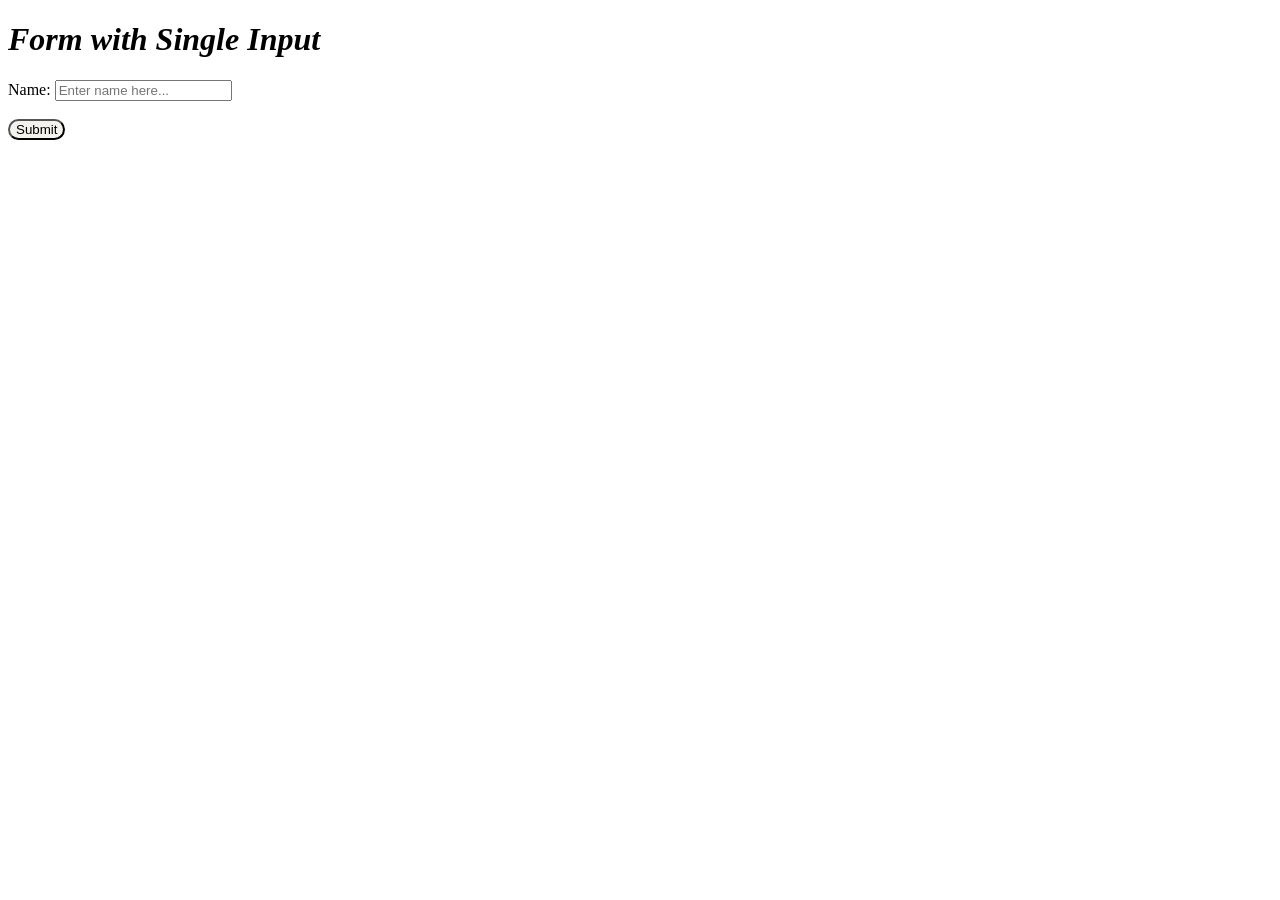
<file: Level1/Task1/project2/index.html>
<!DOCTYPE html>
<html lang="en">
<head>
    <meta charset="UTF-8">
    <meta name="viewport" content="width=device-width, initial-scale=1.0">
    <link rel="stylesheet" href="style.css">
    <title>Basic Form</title>
</head>
<body>
    <h1>Form with Single Input</h1>
    <form>
        <label for="username">Name:</label>
        <input type="text" placeholder="Enter name here..."> <br><br>
        <button>Submit</button>
    </form>
</body>
</html>
</file>
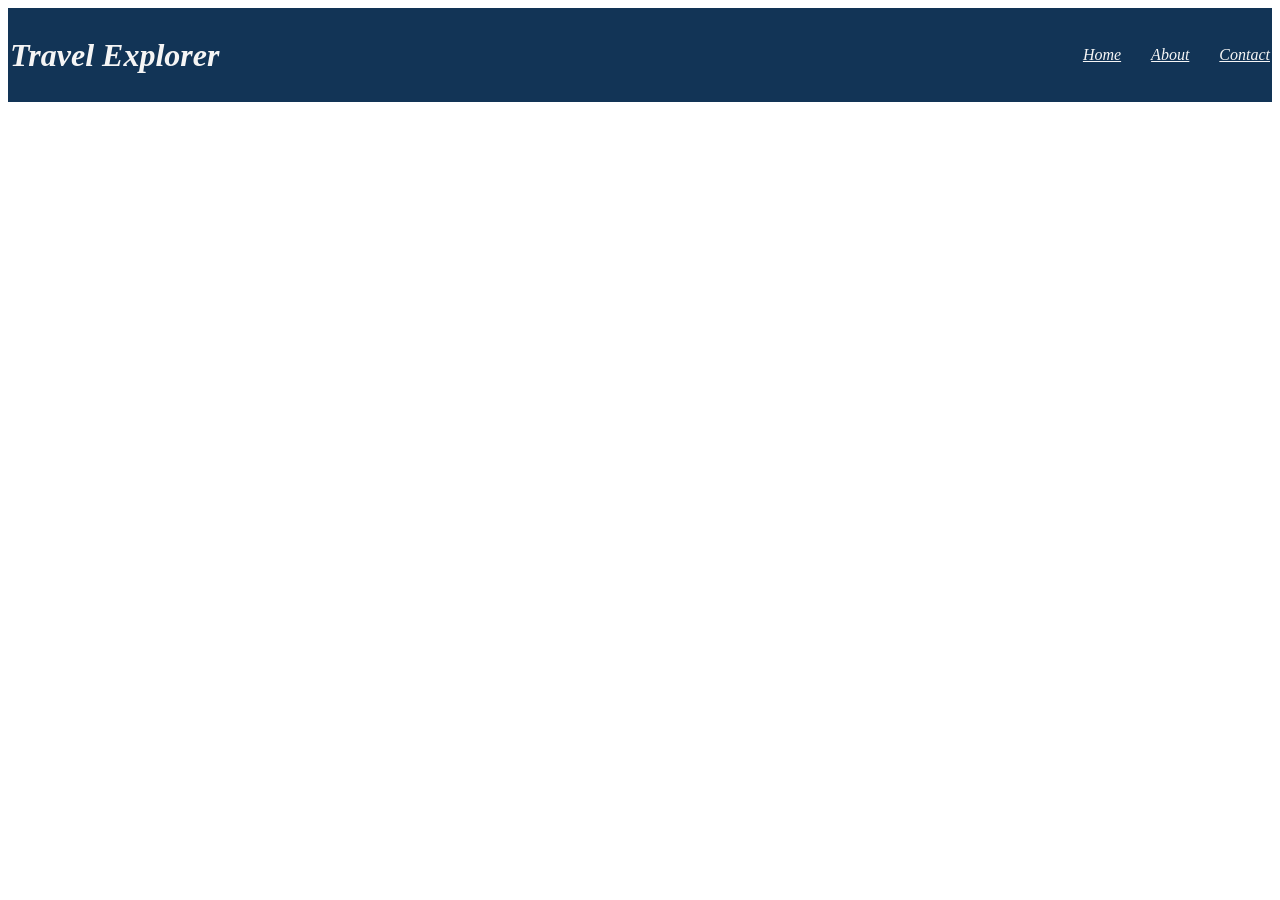
<file: Level1/Task1/project3/index.html>
<!DOCTYPE html>
<html lang="en">
<head>
    <meta charset="UTF-8">
    <meta name="viewport" content="width=device-width, initial-scale=1.0">
    <link rel="stylesheet" href="style.css">
    <title>Nav Bar Page</title>
</head>
<body>
    <nav>
        <h1>Travel Explorer</h1>
        <div>
            <a href="#home">Home</a>
            <a href="#about">About</a>
            <a href="#contact">Contact</a>
        </div>
    </nav>
</body>
</html>
</file>
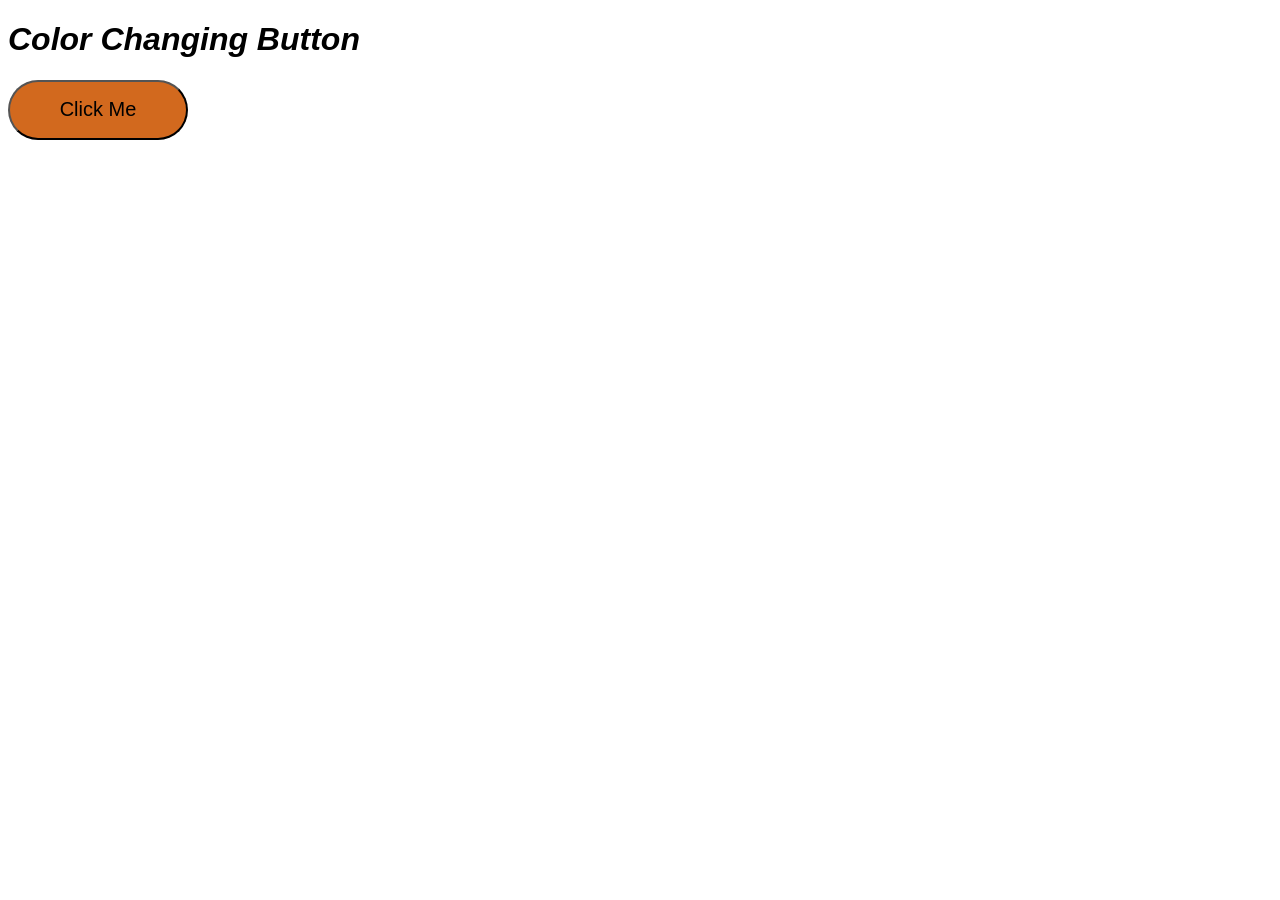
<file: Level1/Task2/Project1/index.html>
<!DOCTYPE html>
<html lang="en">
<head>
    <meta charset="UTF-8">
    <meta name="viewport" content="width=device-width, initial-scale=1.0">
    <link rel="stylesheet" href="style.css">
    <title>Button Page</title>
</head>
<body>
    <h1>Color Changing Button</h1>
    <button id="btn">Click Me</button>
    <script src="script.js"></script>
</body>
</html>
</file>
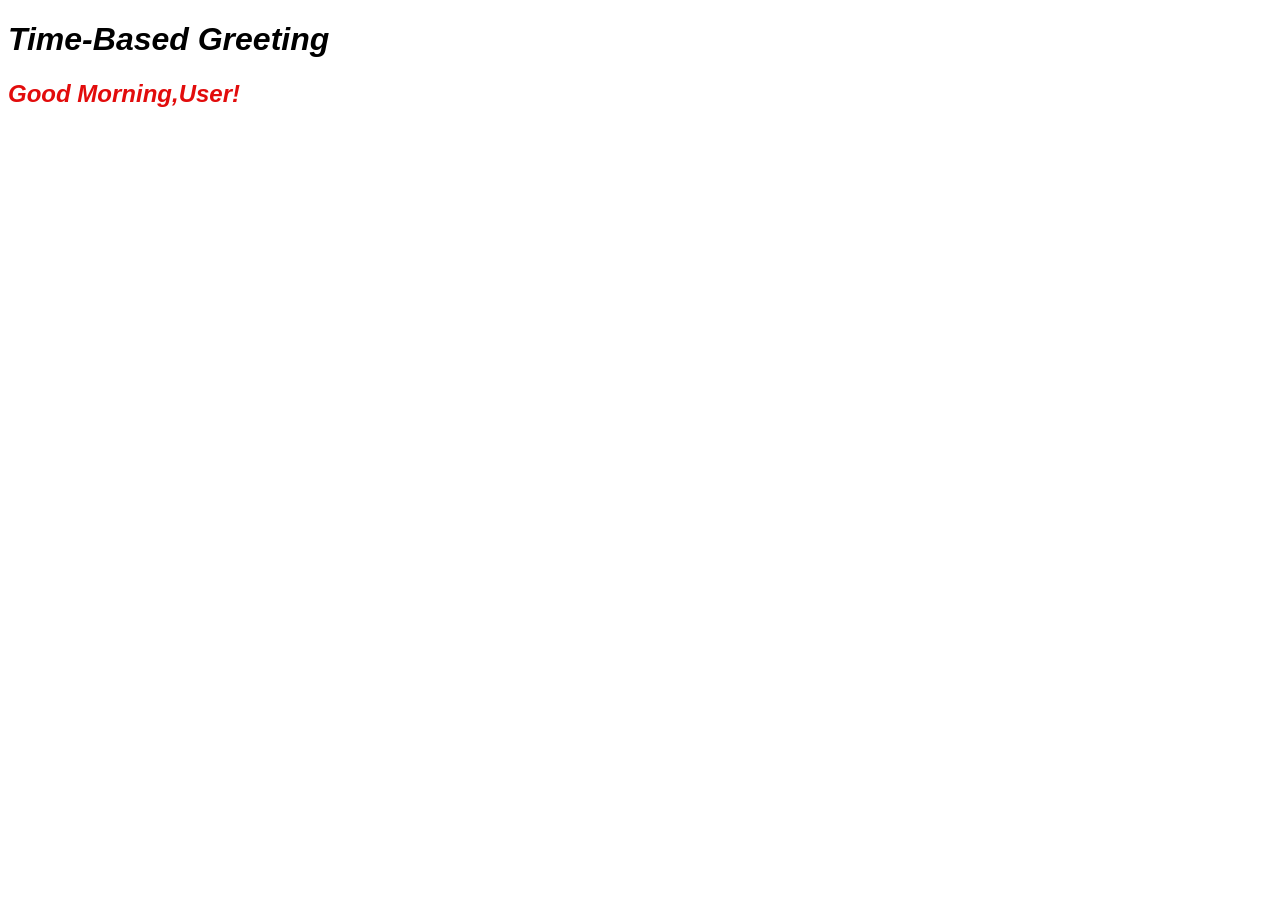
<file: Level1/Task2/Project2/index.html>
<!DOCTYPE html>
<html lang="en">
<head>
    <meta charset="UTF-8">
    <meta name="viewport" content="width=device-width, initial-scale=1.0">
    <link rel="stylesheet" href="style.css">
    <title>Greeting Page</title>
</head>
<body>
    <h1>Time-Based Greeting </h1>
    <h2 id="greet"></h2>
    <script src="script.js"></script>
</body>
</html>
</file>
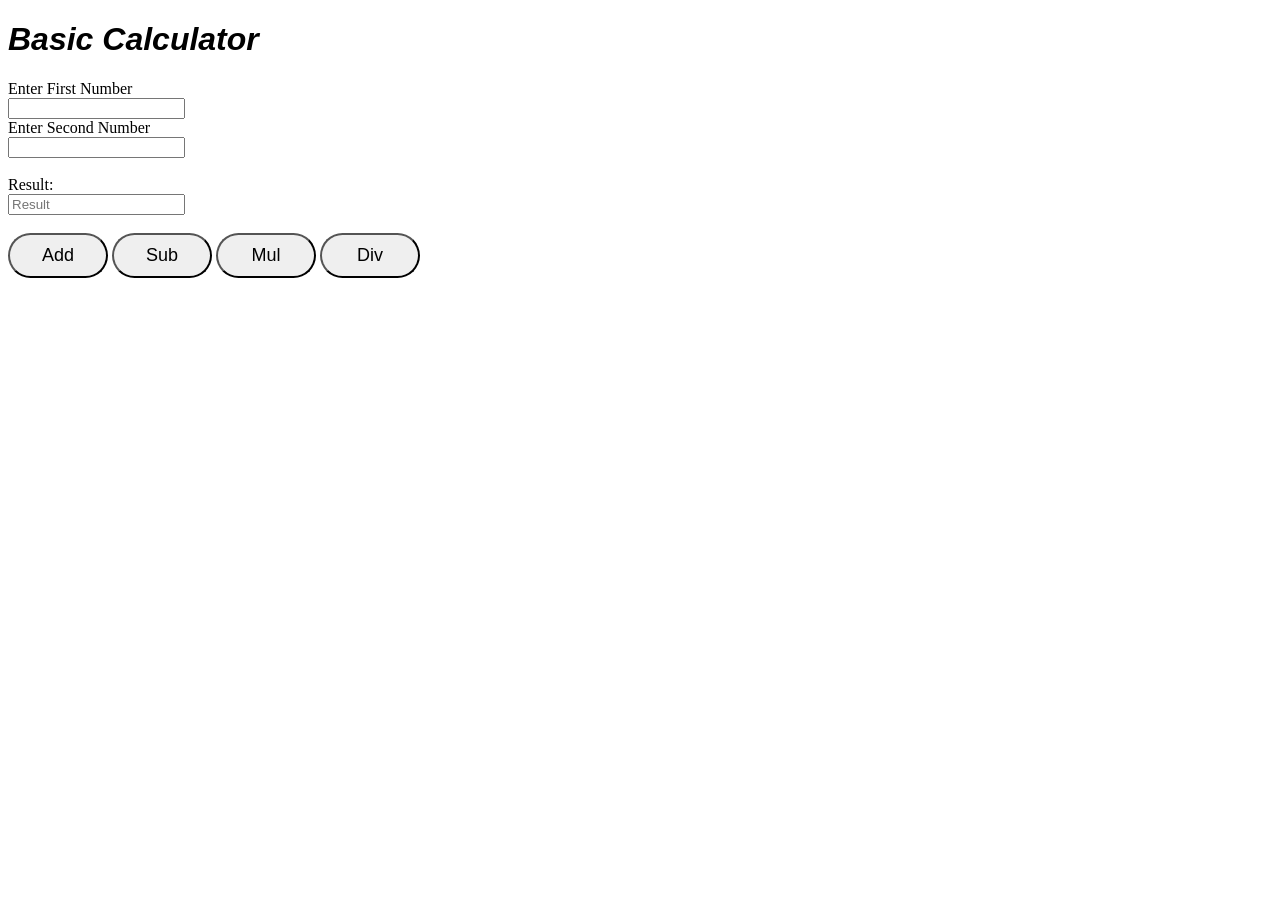
<file: Level1/Task2/Project3/index.html>
<!DOCTYPE html>
<html lang="en">
<head>
    <meta charset="UTF-8">
    <meta name="viewport" content="width=device-width, initial-scale=1.0">
    <link rel="stylesheet" href="style.css">
    <title>Calculator Page</title>
</head>
<body>
    <h1>Basic Calculator</h1>
    <label>Enter First Number</label><br>
    <input type="number" id="num1"><br>
    <label>Enter Second Number</label><br>
    <input type="number" id="num2"><br><br>
    <label>Result:</label><br>
    <input type="text" id="res" placeholder="Result" readonly><br><br>
    <button id="addbtn">Add</button>
    <button id="subbtn">Sub</button>
    <button id="mulbtn">Mul</button>
    <button id="divbtn">Div</button>
    <script src="script.js"></script>
</body>
</html>
</file>
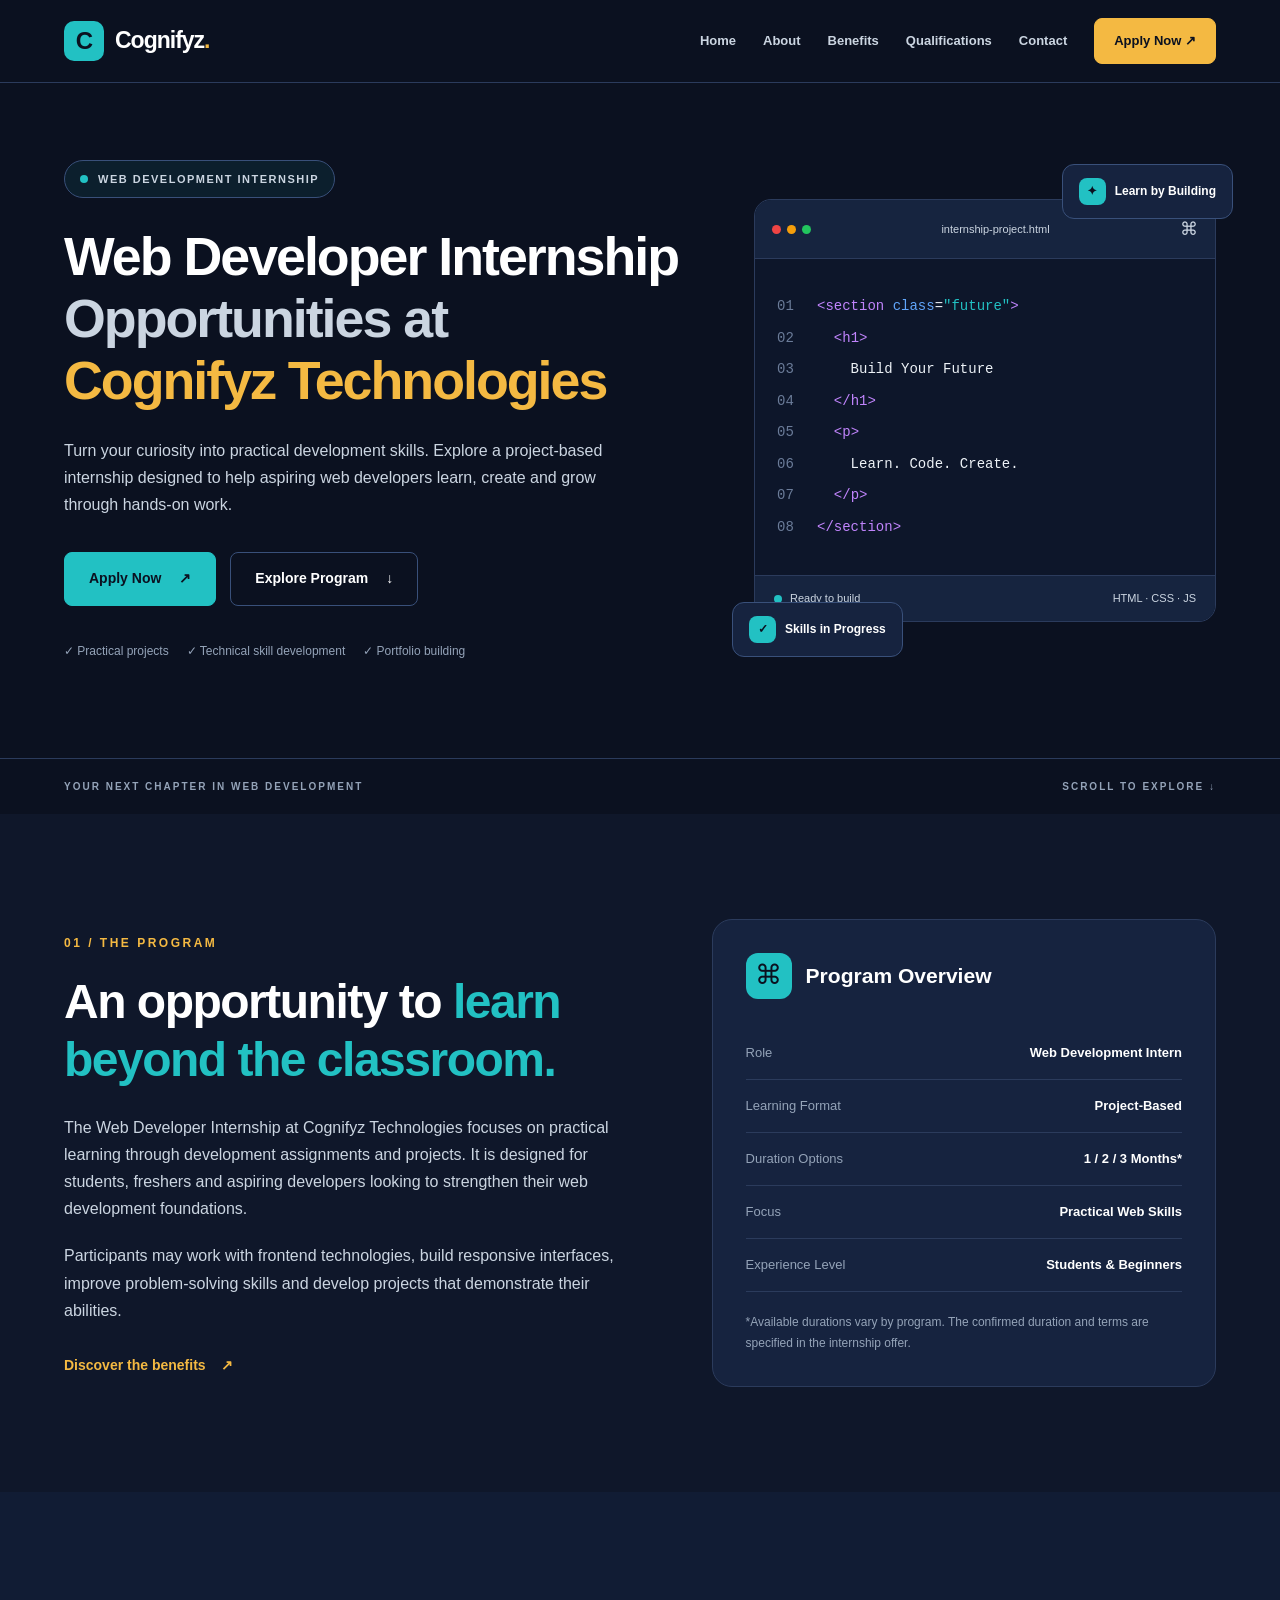
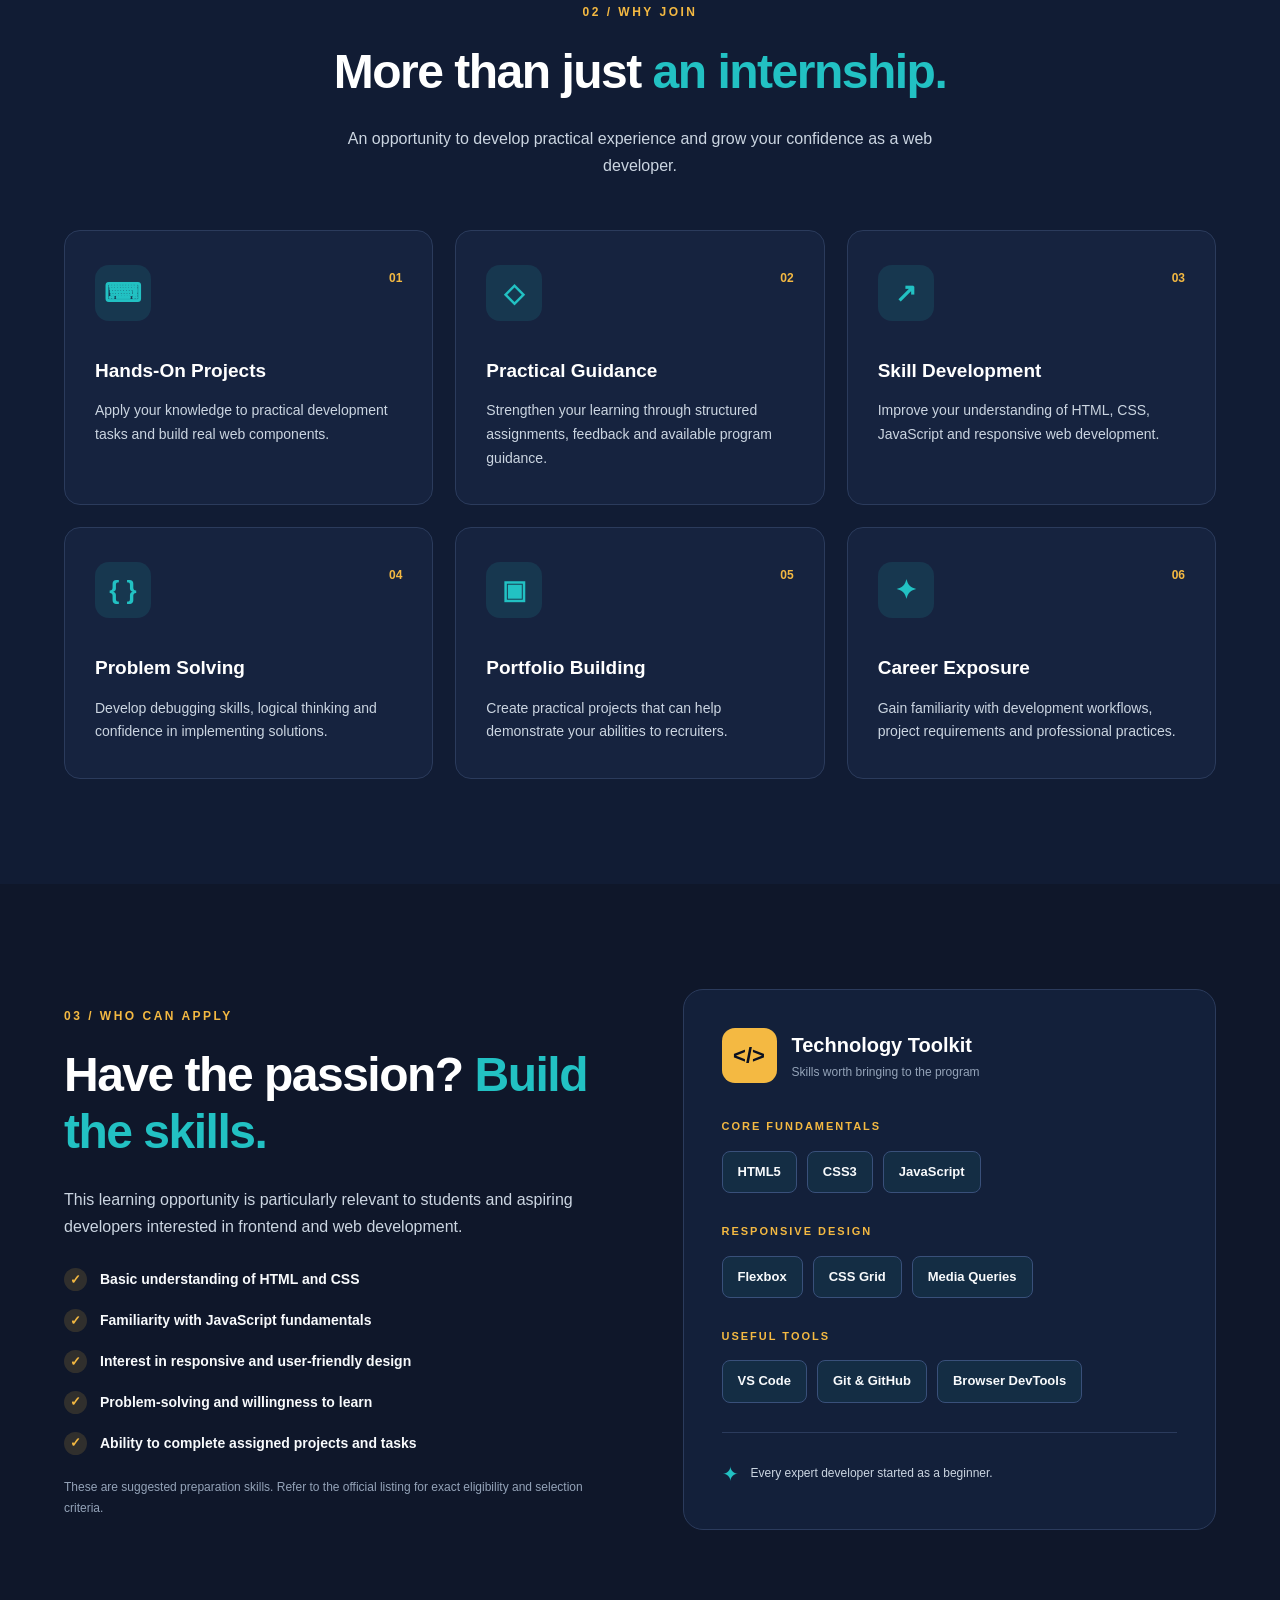
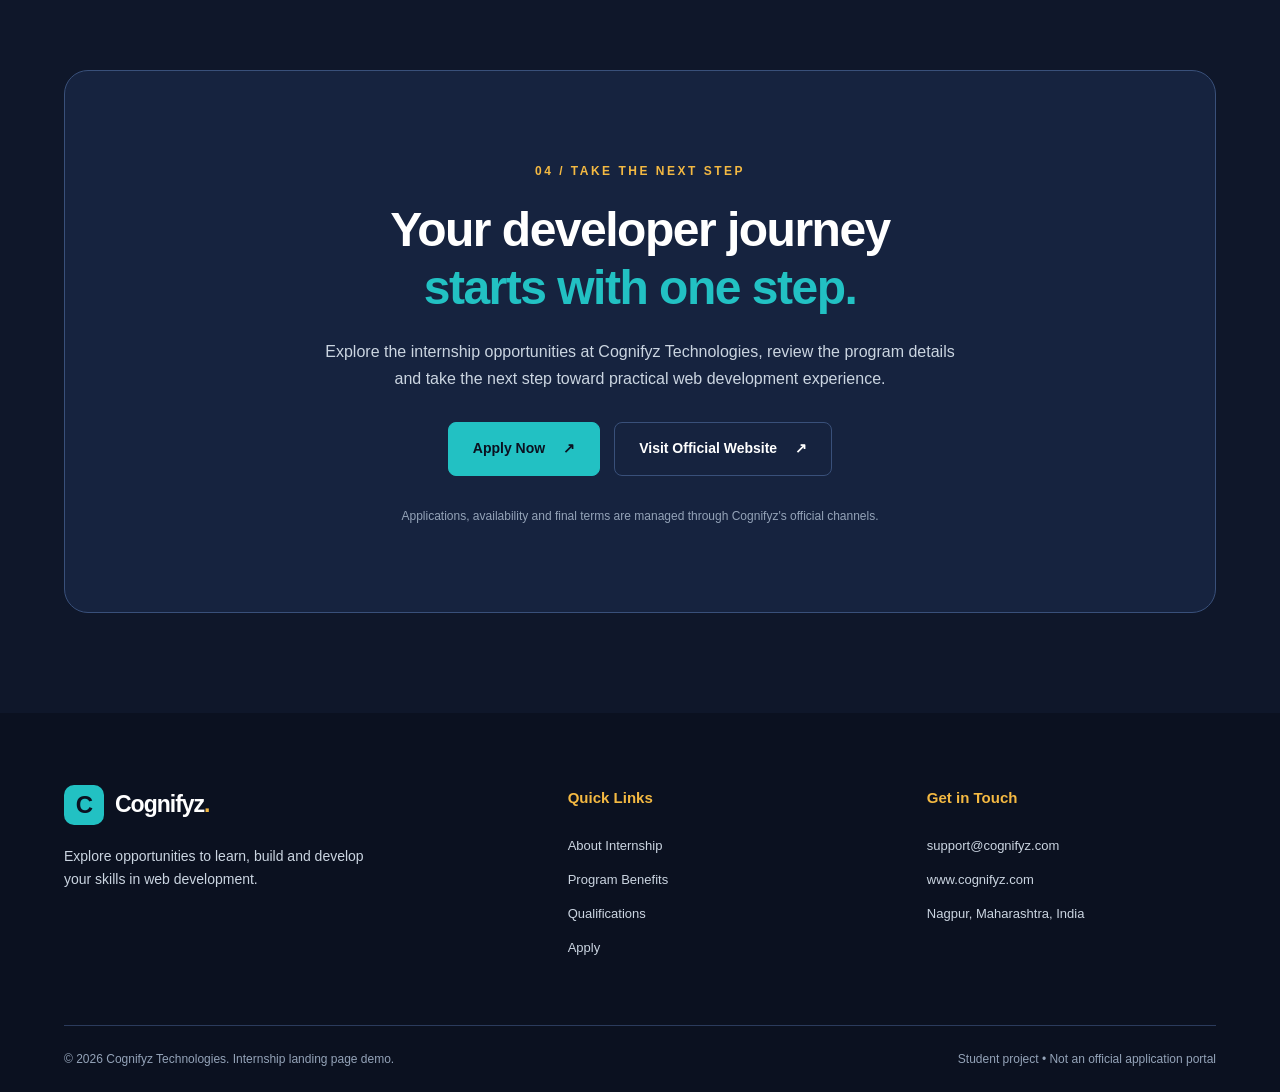
<file: Level3/Task2/Project1/index.html>
<!DOCTYPE html>
<html lang="en">
<head>
    <meta charset="UTF-8">
    <meta name="viewport" content="width=device-width, initial-scale=1.0">
    <meta name="description" content="Explore Web Developer Internship opportunities at Cognifyz Technologies. Learn about the program, benefits, skills and application process.">
    <title>Web Developer Internship | Cognifyz Technologies</title>
    <link rel="stylesheet" href="style.css">
    <script src="script.js" defer></script>
</head>
<body>

    <!-- Navigation -->
    <header class="site-header">
        <nav class="navbar container" aria-label="Main navigation">
            <a href="#home" class="brand">
                <span class="brand-mark">C</span>
                <span>Cognifyz<span class="brand-accent">.</span></span>
            </a>

            <button class="menu-toggle" id="menuToggle"
                aria-label="Open navigation menu"
                aria-controls="navLinks"
                aria-expanded="false">
                <span></span>
                <span></span>
                <span></span>
            </button>

            <div class="nav-links" id="navLinks">
                <a href="#home">Home</a>
                <a href="#about">About</a>
                <a href="#benefits">Benefits</a>
                <a href="#qualifications">Qualifications</a>
                <a href="#contact">Contact</a>
                <a href="https://cognifyz.com/internships/"
                   target="_blank"
                   rel="noopener noreferrer"
                   class="nav-apply">Apply Now ↗</a>
            </div>
        </nav>
    </header>

    <main>

        <!-- Hero Section -->
        <section class="hero" id="home">
            <div class="hero-glow glow-one"></div>
            <div class="hero-glow glow-two"></div>

            <div class="container hero-grid">
                <div class="hero-content">
                    <div class="eyebrow">
                        <span class="status-dot"></span>
                        WEB DEVELOPMENT INTERNSHIP
                    </div>

                    <h1>
                        Web Developer Internship
                        <span>Opportunities at</span>
                        <span class="gradient-text">
                            Cognifyz Technologies
                        </span>
                    </h1>

                    <p class="hero-description">
                        Turn your curiosity into practical development
                        skills. Explore a project-based internship
                        designed to help aspiring web developers
                        learn, create and grow through hands-on work.
                    </p>

                    <div class="hero-actions">
                        <a href="https://cognifyz.com/internships/"
                           target="_blank"
                           rel="noopener noreferrer"
                           class="btn btn-primary">
                            Apply Now <span>↗</span>
                        </a>
                        <a href="#about" class="btn btn-outline">
                            Explore Program <span>↓</span>
                        </a>
                    </div>

                    <div class="hero-points">
                        <span>✓ Practical projects</span>
                        <span>✓ Technical skill development</span>
                        <span>✓ Portfolio building</span>
                    </div>
                </div>

                <!-- CSS Code Editor Illustration -->
                <div class="hero-visual">
                    <div class="floating-label label-top">
                        <span class="label-icon">✦</span>
                        Learn by Building
                    </div>

                    <div class="editor">
                        <div class="editor-header">
                            <div class="editor-dots">
                                <i></i><i></i><i></i>
                            </div>
                            <span>internship-project.html</span>
                            <span class="editor-symbol">⌘</span>
                        </div>

                        <div class="editor-body">
                            <div class="code-line">
                                <span class="line-no">01</span>
                                <span><span class="purple">&lt;section</span> <span class="blue">class</span>=<span class="green">"future"</span><span class="purple">&gt;</span></span>
                            </div>
                            <div class="code-line">
                                <span class="line-no">02</span>
                                <span>&nbsp; <span class="purple">&lt;h1&gt;</span></span>
                            </div>
                            <div class="code-line">
                                <span class="line-no">03</span>
                                <span>&nbsp; &nbsp; Build Your Future</span>
                            </div>
                            <div class="code-line">
                                <span class="line-no">04</span>
                                <span>&nbsp; <span class="purple">&lt;/h1&gt;</span></span>
                            </div>
                            <div class="code-line">
                                <span class="line-no">05</span>
                                <span>&nbsp; <span class="purple">&lt;p&gt;</span></span>
                            </div>
                            <div class="code-line">
                                <span class="line-no">06</span>
                                <span>&nbsp; &nbsp; Learn. Code. Create.</span>
                            </div>
                            <div class="code-line">
                                <span class="line-no">07</span>
                                <span>&nbsp; <span class="purple">&lt;/p&gt;</span></span>
                            </div>
                            <div class="code-line">
                                <span class="line-no">08</span>
                                <span><span class="purple">&lt;/section&gt;</span></span>
                            </div>
                        </div>

                        <div class="editor-footer">
                            <span><span class="green-dot"></span> Ready to build</span>
                            <span>HTML · CSS · JS</span>
                        </div>
                    </div>

                    <div class="floating-label label-bottom">
                        <span class="label-icon">✓</span>
                        Skills in Progress
                    </div>
                </div>
            </div>

            <div class="hero-bottom">
                <div class="container">
                    <span>YOUR NEXT CHAPTER IN WEB DEVELOPMENT</span>
                    <span>SCROLL TO EXPLORE ↓</span>
                </div>
            </div>
        </section>

        <!-- About Internship -->
        <section class="section about-section" id="about">
            <div class="container">
                <div class="about-grid">
                    <div>
                        <span class="section-kicker">01 / THE PROGRAM</span>
                        <h2 class="section-title">
                            An opportunity to
                            <span>learn beyond the classroom.</span>
                        </h2>
                        <p class="section-description">
                            The Web Developer Internship at Cognifyz
                            Technologies focuses on practical learning
                            through development assignments and projects.
                            It is designed for students, freshers and
                            aspiring developers looking to strengthen
                            their web development foundations.
                        </p>
                        <p class="section-description">
                            Participants may work with frontend
                            technologies, build responsive interfaces,
                            improve problem-solving skills and develop
                            projects that demonstrate their abilities.
                        </p>
                        <a href="#benefits" class="text-link">
                            Discover the benefits <span>↗</span>
                        </a>
                    </div>

                    <div class="overview-card">
                        <div class="overview-heading">
                            <span class="overview-icon">⌘</span>
                            <h3>Program Overview</h3>
                        </div>

                        <div class="overview-row">
                            <span>Role</span>
                            <strong>Web Development Intern</strong>
                        </div>
                        <div class="overview-row">
                            <span>Learning Format</span>
                            <strong>Project-Based</strong>
                        </div>
                        <div class="overview-row">
                            <span>Duration Options</span>
                            <strong>1 / 2 / 3 Months*</strong>
                        </div>
                        <div class="overview-row">
                            <span>Focus</span>
                            <strong>Practical Web Skills</strong>
                        </div>
                        <div class="overview-row">
                            <span>Experience Level</span>
                            <strong>Students & Beginners</strong>
                        </div>

                        <p class="overview-note">
                            *Available durations vary by program.
                            The confirmed duration and terms are
                            specified in the internship offer.
                        </p>
                    </div>
                </div>
            </div>
        </section>

        <!-- Benefits -->
        <section class="section benefits-section" id="benefits">
            <div class="container">
                <div class="section-heading center">
                    <span class="section-kicker">02 / WHY JOIN</span>
                    <h2 class="section-title">
                        More than just <span>an internship.</span>
                    </h2>
                    <p class="section-description">
                        An opportunity to develop practical experience
                        and grow your confidence as a web developer.
                    </p>
                </div>

                <div class="benefits-grid">
                    <article class="benefit-card">
                        <div class="benefit-icon">⌨</div>
                        <span class="card-number">01</span>
                        <h3>Hands-On Projects</h3>
                        <p>
                            Apply your knowledge to practical development
                            tasks and build real web components.
                        </p>
                    </article>

                    <article class="benefit-card">
                        <div class="benefit-icon">◇</div>
                        <span class="card-number">02</span>
                        <h3>Practical Guidance</h3>
                        <p>
                            Strengthen your learning through structured
                            assignments, feedback and available program
                            guidance.
                        </p>
                    </article>

                    <article class="benefit-card">
                        <div class="benefit-icon">↗</div>
                        <span class="card-number">03</span>
                        <h3>Skill Development</h3>
                        <p>
                            Improve your understanding of HTML, CSS,
                            JavaScript and responsive web development.
                        </p>
                    </article>

                    <article class="benefit-card">
                        <div class="benefit-icon">{ }</div>
                        <span class="card-number">04</span>
                        <h3>Problem Solving</h3>
                        <p>
                            Develop debugging skills, logical thinking
                            and confidence in implementing solutions.
                        </p>
                    </article>

                    <article class="benefit-card">
                        <div class="benefit-icon">▣</div>
                        <span class="card-number">05</span>
                        <h3>Portfolio Building</h3>
                        <p>
                            Create practical projects that can help
                            demonstrate your abilities to recruiters.
                        </p>
                    </article>

                    <article class="benefit-card">
                        <div class="benefit-icon">✦</div>
                        <span class="card-number">06</span>
                        <h3>Career Exposure</h3>
                        <p>
                            Gain familiarity with development workflows,
                            project requirements and professional practices.
                        </p>
                    </article>
                </div>
            </div>
        </section>

        <!-- Qualifications -->
        <section class="section qualifications-section" id="qualifications">
            <div class="container qualification-grid">
                <div>
                    <span class="section-kicker">03 / WHO CAN APPLY</span>
                    <h2 class="section-title">
                        Have the passion?
                        <span>Build the skills.</span>
                    </h2>

                    <p class="section-description">
                        This learning opportunity is particularly
                        relevant to students and aspiring developers
                        interested in frontend and web development.
                    </p>

                    <ul class="qualification-list">
                        <li>
                            <span class="check-icon">✓</span>
                            Basic understanding of HTML and CSS
                        </li>
                        <li>
                            <span class="check-icon">✓</span>
                            Familiarity with JavaScript fundamentals
                        </li>
                        <li>
                            <span class="check-icon">✓</span>
                            Interest in responsive and user-friendly design
                        </li>
                        <li>
                            <span class="check-icon">✓</span>
                            Problem-solving and willingness to learn
                        </li>
                        <li>
                            <span class="check-icon">✓</span>
                            Ability to complete assigned projects and tasks
                        </li>
                    </ul>

                    <p class="qualification-note">
                        These are suggested preparation skills.
                        Refer to the official listing for exact
                        eligibility and selection criteria.
                    </p>
                </div>

                <div class="skills-panel">
                    <div class="skills-panel-heading">
                        <span class="skills-symbol">&lt;/&gt;</span>
                        <div>
                            <h3>Technology Toolkit</h3>
                            <p>Skills worth bringing to the program</p>
                        </div>
                    </div>

                    <div class="skill-group">
                        <h4>CORE FUNDAMENTALS</h4>
                        <div class="skill-tags">
                            <span>HTML5</span>
                            <span>CSS3</span>
                            <span>JavaScript</span>
                        </div>
                    </div>

                    <div class="skill-group">
                        <h4>RESPONSIVE DESIGN</h4>
                        <div class="skill-tags">
                            <span>Flexbox</span>
                            <span>CSS Grid</span>
                            <span>Media Queries</span>
                        </div>
                    </div>

                    <div class="skill-group">
                        <h4>USEFUL TOOLS</h4>
                        <div class="skill-tags">
                            <span>VS Code</span>
                            <span>Git & GitHub</span>
                            <span>Browser DevTools</span>
                        </div>
                    </div>

                    <div class="skills-footer">
                        <span class="skills-footer-icon">✦</span>
                        Every expert developer started as a beginner.
                    </div>
                </div>
            </div>
        </section>

        <!-- Application CTA -->
        <section class="cta-section" id="apply">
            <div class="container">
                <div class="cta-panel">
                    <span class="section-kicker">04 / TAKE THE NEXT STEP</span>

                    <h2>
                        Your developer journey
                        <span>starts with one step.</span>
                    </h2>

                    <p>
                        Explore the internship opportunities at
                        Cognifyz Technologies, review the program
                        details and take the next step toward
                        practical web development experience.
                    </p>

                    <div class="cta-actions">
                        <a href="https://cognifyz.com/internships/"
                           target="_blank"
                           rel="noopener noreferrer"
                           class="btn btn-primary">
                            Apply Now <span>↗</span>
                        </a>

                        <a href="https://cognifyz.com/"
                           target="_blank"
                           rel="noopener noreferrer"
                           class="btn btn-outline">
                            Visit Official Website <span>↗</span>
                        </a>
                    </div>

                    <p class="cta-disclaimer">
                        Applications, availability and final terms
                        are managed through Cognifyz's official channels.
                    </p>
                </div>
            </div>
        </section>
    </main>

    <!-- Footer and Contact -->
    <footer class="footer" id="contact">
        <div class="container">
            <div class="footer-grid">
                <div class="footer-about">
                    <a href="#home" class="brand">
                        <span class="brand-mark">C</span>
                        <span>Cognifyz<span class="brand-accent">.</span></span>
                    </a>

                    <p>
                        Explore opportunities to learn, build and
                        develop your skills in web development.
                    </p>
                </div>

                <div class="footer-column">
                    <h3>Quick Links</h3>
                    <a href="#about">About Internship</a>
                    <a href="#benefits">Program Benefits</a>
                    <a href="#qualifications">Qualifications</a>
                    <a href="#apply">Apply</a>
                </div>

                <div class="footer-column">
                    <h3>Get in Touch</h3>
                    <a href="mailto:support@cognifyz.com">
                        support@cognifyz.com
                    </a>
                    <a href="https://cognifyz.com/"
                       target="_blank" rel="noopener noreferrer">
                        www.cognifyz.com
                    </a>
                    <span>Nagpur, Maharashtra, India</span>
                </div>
            </div>

            <div class="footer-bottom">
                <p>
                    &copy; <span id="year">2026</span> Cognifyz Technologies.
                    Internship landing page demo.
                </p>
                <p>
                    Student project • Not an official application portal
                </p>
            </div>
        </div>
    </footer>

</body>
</html>
</file>
<file: Level1/Task1/project2/style.css>
h1{
    color: black;
    font-family: Georgia, 'Times New Roman', Times, serif;
    font-style: italic;
    font-size: xx-large;
    font-weight: bolder;
}
button{
    border-radius: 100px;
    background-color: rgb(244, 242, 238);
    color: black;
}
</file>
<file: Level1/Task1/project3/style.css>
nav{
    background-color: #123456;
    display: flex; 
                 /* used to place items side by side */
    justify-content: space-between;
                  /* controls horizontal spacing between title and links */
    align-items: center;
               /* align items vertically */
    padding: 2px;
}
div{
    display: flex;
    gap: 30px;
}
a{
    color: whitesmoke;
    font-family: Georgia, 'Times New Roman', Times, serif;
    font-style: italic;
}
h1{
    color: whitesmoke;
    font-family: Georgia, 'Times New Roman', Times, serif;
    font-style: italic;
    font-size: xx-large;
    font-weight: bolder;
}
</file>
<file: Level1/Task2/Project1/style.css>
h1{
    font-family: 'Segoe UI', Tahoma, Geneva, Verdana, sans-serif;
    font-style: italic;
    font-size: xx-large;
    font-weight: bolder;
}
button{
    border-radius: 500px;
    background-color: chocolate;
    padding: 15px 30px;
    font-size: 20px;
    width: 180px;
    height: 60px;
}
</file>
<file: Level1/Task2/Project2/style.css>
h1{
    font-family: 'Segoe UI', Tahoma, Geneva, Verdana, sans-serif;
    font-style: italic;
    font-size: xx-large;
    font-weight: bolder;
}
h2{
    font-family: 'Lucida Sans', 'Lucida Sans Regular', 'Lucida Grande', 'Lucida Sans Unicode', Geneva, Verdana, sans-serif;
    font-style: oblique;
    font-size: x-large;
    font-weight: bold;
    color: rgb(226, 12, 12);
}
</file>
<file: Level1/Task2/Project3/style.css>
h1{
    font-family: 'Segoe UI', Tahoma, Geneva, Verdana, sans-serif;
    font-style: italic;
    font-size: xx-large;
    font-weight: bolder;
}
button{
    border-radius: 200px;
    width: 100px;
    height: 45px;
    font-size: 18px;
}
</file>
<file: Level3/Task2/Project1/style.css>
/* ==========================================
   COGNIFYZ TECHNOLOGIES
   WEB DEVELOPER INTERNSHIP LANDING PAGE

   DARK NAVY + TEAL + GOLD THEME
   Complete Standalone Stylesheet
========================================== */

/* 1. COLOR VARIABLES */

:root {
    --bg-dark: #0b1120;
    --bg-main: #0f172a;
    --bg-section: #111c34;
    --card-bg: #16233f;
    --card-dark: #13203a;

    --primary: #22c1c3;
    --primary-dark: #14a3a5;
    --secondary: #f4b942;
    --secondary-dark: #de9f26;

    --text-main: #f8fafc;
    --text-soft: #cbd5e1;
    --text-muted: #94a3b8;

    --border: #2b3b5c;
    --border-light: #39507a;

    --white: #ffffff;
    --black: #000000;
}

/* 2. RESET */

* {
    margin: 0;
    padding: 0;
    box-sizing: border-box;
}

html {
    scroll-behavior: smooth;
    scroll-padding-top: 85px;
}

body {
    font-family: Arial, Helvetica, sans-serif;
    background-color: var(--bg-main);
    color: var(--text-main);
    line-height: 1.7;
}

a {
    text-decoration: none;
    color: inherit;
}

button {
    font: inherit;
}

.container {
    width: 90%;
    max-width: 1180px;
    margin: 0 auto;
}

.section {
    padding: 105px 0;
}

.section-kicker {
    display: inline-block;
    font-size: 12px;
    font-weight: 700;
    letter-spacing: 2.5px;
    text-transform: uppercase;
    color: var(--secondary);
    margin-bottom: 20px;
}

.section-title {
    font-size: clamp(32px, 4vw, 48px);
    font-weight: 800;
    line-height: 1.2;
    letter-spacing: -1.5px;
    margin-bottom: 25px;
    color: var(--white);
}

.section-title span {
    color: var(--primary);
}

.section-description {
    color: var(--text-soft);
    font-size: 16px;
    max-width: 610px;
    margin-bottom: 20px;
}

.section-heading.center {
    text-align: center;
    margin-bottom: 50px;
}

.section-heading.center .section-description {
    margin: 0 auto;
}

/* 3. NAVBAR */

.site-header {
    position: sticky;
    top: 0;
    z-index: 100;
    background-color: var(--bg-dark);
    border-bottom: 1px solid var(--border);
}

.navbar {
    display: flex;
    align-items: center;
    justify-content: space-between;
    gap: 20px;
    min-height: 82px;
}

.brand {
    display: inline-flex;
    align-items: center;
    gap: 11px;
    font-size: 23px;
    font-weight: 800;
    letter-spacing: -1px;
    color: var(--white);
    white-space: nowrap;
}

.brand-mark {
    display: grid;
    place-items: center;
    width: 40px;
    height: 40px;
    border-radius: 10px;
    background-color: var(--primary);
    color: var(--bg-dark);
    font-size: 24px;
    font-weight: 800;
}

.brand-accent {
    color: var(--secondary);
}

.nav-links {
    display: flex;
    align-items: center;
    gap: 27px;
}

.nav-links > a {
    color: var(--text-soft);
    font-size: 13px;
    font-weight: 600;
    transition: color 0.2s;
}

.nav-links > a:hover {
    color: var(--primary);
}

.nav-links .nav-apply {
    background-color: var(--secondary);
    color: var(--bg-dark);
    border: 1px solid var(--secondary);
    border-radius: 8px;
    padding: 11px 19px;
    font-weight: 700;
}

.nav-links .nav-apply:hover {
    background-color: var(--secondary-dark);
    border-color: var(--secondary-dark);
    color: var(--bg-dark);
}

/* 4. MOBILE MENU BUTTON */

.menu-toggle {
    display: none;
    border: none;
    background: transparent;
    padding: 9px;
    cursor: pointer;
}

.menu-toggle span {
    display: block;
    width: 25px;
    height: 2px;
    background-color: var(--white);
    border-radius: 2px;
    margin: 6px 0;
    transition: transform 0.3s ease, opacity 0.3s ease;
}

/* 5. HERO */

.hero {
    position: relative;
    overflow: hidden;
    background-color: var(--bg-dark);
    color: var(--white);
}

.hero-glow,
.glow-one,
.glow-two {
    display: none;
}

.hero-grid {
    display: grid;
    grid-template-columns: 1.15fr 0.85fr;
    align-items: center;
    gap: 65px;
    min-height: 675px;
    padding-top: 75px;
    padding-bottom: 95px;
}

.hero-content,
.hero-visual {
    position: relative;
    min-width: 0;
}

.eyebrow {
    display: inline-flex;
    align-items: center;
    gap: 10px;
    padding: 9px 15px;
    background-color: rgba(34, 193, 195, 0.08);
    border: 1px solid var(--border-light);
    border-radius: 100px;
    color: var(--text-soft);
    font-size: 11px;
    font-weight: 700;
    letter-spacing: 1.5px;
    margin-bottom: 28px;
}

.status-dot,
.green-dot {
    display: inline-block;
    width: 8px;
    height: 8px;
    border-radius: 50%;
    background-color: var(--primary);
}

.hero h1 {
    font-size: clamp(38px, 4.2vw, 59px);
    font-weight: 800;
    letter-spacing: -2px;
    line-height: 1.15;
    color: var(--white);
    margin-bottom: 25px;
}

.hero h1 > span {
    display: block;
}

.hero h1 > span:nth-child(1) {
    color: var(--text-soft);
}

.gradient-text {
    background: none;
    color: var(--secondary);
    -webkit-text-fill-color: var(--secondary);
}

.hero-description {
    max-width: 560px;
    color: var(--text-soft);
    font-size: 16px;
    margin-bottom: 34px;
}

.hero-actions,
.cta-actions {
    display: flex;
    flex-wrap: wrap;
    align-items: center;
    gap: 14px;
}

.btn {
    display: inline-flex;
    align-items: center;
    justify-content: center;
    gap: 18px;
    padding: 14px 24px;
    border-radius: 8px;
    font-size: 14px;
    font-weight: 700;
    transition: background-color 0.2s, border-color 0.2s;
}

.btn-primary {
    background-color: var(--primary);
    color: var(--bg-dark);
    border: 1px solid var(--primary);
}

.btn-primary:hover {
    background-color: var(--primary-dark);
    border-color: var(--primary-dark);
}

.btn-outline {
    background-color: transparent;
    border: 1px solid var(--border-light);
    color: var(--white);
}

.btn-outline:hover {
    background-color: rgba(255, 255, 255, 0.05);
    border-color: var(--secondary);
}

.hero-points {
    display: flex;
    flex-wrap: wrap;
    gap: 18px;
    margin-top: 35px;
    color: var(--text-muted);
    font-size: 12px;
}

/* 6. CODE EDITOR */

.hero-visual {
    padding: 35px 0;
}

.editor {
    background-color: #0d162a;
    border: 1px solid var(--border);
    border-radius: 17px;
    overflow: hidden;
}

.editor-header {
    display: flex;
    align-items: center;
    justify-content: space-between;
    gap: 12px;
    background-color: #16243f;
    padding: 14px 17px;
    color: var(--text-soft);
    font-size: 11px;
    border-bottom: 1px solid var(--border);
}

.editor-dots {
    display: flex;
    gap: 6px;
}

.editor-dots i {
    display: block;
    width: 9px;
    height: 9px;
    border-radius: 50%;
}

.editor-dots i:nth-child(1) {
    background-color: #ef4444;
}

.editor-dots i:nth-child(2) {
    background-color: #f59e0b;
}

.editor-dots i:nth-child(3) {
    background-color: #22c55e;
}

.editor-symbol {
    font-size: 18px;
}

.editor-body {
    background-color: #0d162a;
    padding: 32px 22px;
    font-family: Consolas, "Courier New", monospace;
    font-size: clamp(11px, 1.1vw, 14px);
    overflow-x: auto;
}

.code-line {
    display: flex;
    gap: 20px;
    white-space: nowrap;
    line-height: 2.25;
    color: #edf2f7;
}

.line-no {
    color: #6b7c99;
    min-width: 20px;
}

.purple {
    color: #c084fc;
}

.blue {
    color: #60a5fa;
}

.green {
    color: #22c1c3;
}

.editor-footer {
    display: flex;
    align-items: center;
    justify-content: space-between;
    gap: 15px;
    background-color: #16243f;
    padding: 13px 19px;
    color: var(--text-soft);
    font-size: 11px;
    border-top: 1px solid var(--border);
}

.editor-footer > span:first-child {
    display: flex;
    align-items: center;
    gap: 8px;
}

/* 7. FLOATING LABELS */

.floating-label {
    position: absolute;
    z-index: 2;
    display: flex;
    align-items: center;
    gap: 9px;
    background-color: var(--card-bg);
    color: var(--white);
    border: 1px solid var(--border-light);
    border-radius: 12px;
    padding: 13px 16px;
    font-size: 12px;
    font-weight: 700;
}

.label-top {
    top: 0;
    right: -17px;
}

.label-bottom {
    bottom: 0;
    left: -22px;
}

.label-icon {
    display: grid;
    place-items: center;
    width: 27px;
    height: 27px;
    border-radius: 8px;
    background-color: var(--primary);
    color: var(--bg-dark);
}

.hero-bottom {
    border-top: 1px solid var(--border);
    color: var(--text-muted);
    font-size: 10px;
    font-weight: 700;
    letter-spacing: 2px;
}

.hero-bottom .container {
    display: flex;
    justify-content: space-between;
    gap: 20px;
    padding: 19px 0;
}

/* 8. ABOUT SECTION */

.about-section {
    background-color: var(--bg-main);
}

.about-grid {
    display: grid;
    grid-template-columns: 1.05fr 0.95fr;
    align-items: center;
    gap: 90px;
}

.text-link {
    display: inline-flex;
    align-items: center;
    gap: 15px;
    color: var(--secondary);
    font-size: 14px;
    font-weight: 700;
    margin-top: 10px;
}

.text-link:hover {
    color: var(--primary);
}

.overview-card {
    padding: 33px;
    background-color: var(--card-bg);
    border: 1px solid var(--border);
    border-radius: 20px;
}

.overview-heading {
    display: flex;
    align-items: center;
    gap: 14px;
    margin-bottom: 28px;
    font-size: 18px;
}

.overview-heading h3 {
    color: var(--white);
}

.overview-icon {
    display: grid;
    place-items: center;
    width: 46px;
    height: 46px;
    border-radius: 12px;
    background-color: var(--primary);
    color: var(--bg-dark);
    font-size: 27px;
}

.overview-row {
    display: flex;
    align-items: baseline;
    justify-content: space-between;
    gap: 20px;
    padding: 15px 0;
    border-bottom: 1px solid var(--border);
    font-size: 13px;
}

.overview-row > span {
    color: var(--text-muted);
}

.overview-row strong {
    text-align: right;
    color: var(--white);
    font-size: 13px;
}

.overview-note {
    color: var(--text-muted);
    font-size: 12px;
    margin-top: 20px;
}

/* 9. BENEFITS SECTION */

.benefits-section {
    background-color: var(--bg-section);
}

.benefits-grid {
    display: grid;
    grid-template-columns: repeat(3, minmax(0, 1fr));
    gap: 22px;
}

.benefit-card {
    position: relative;
    background-color: var(--card-bg);
    border: 1px solid var(--border);
    border-radius: 16px;
    padding: 34px 30px;
    transition: border-color 0.2s, transform 0.2s;
}

.benefit-card:hover {
    border-color: var(--primary);
    transform: translateY(-3px);
}

.benefit-icon {
    display: grid;
    place-items: center;
    width: 56px;
    height: 56px;
    background-color: rgba(34, 193, 195, 0.12);
    color: var(--primary);
    border-radius: 14px;
    font-size: 26px;
    font-weight: 700;
    margin-bottom: 34px;
}

.card-number {
    position: absolute;
    top: 37px;
    right: 30px;
    color: var(--secondary);
    font-size: 12px;
    font-weight: 700;
}

.benefit-card h3 {
    color: var(--white);
    font-size: 19px;
    font-weight: 700;
    margin-bottom: 12px;
}

.benefit-card p {
    color: var(--text-soft);
    font-size: 14px;
}

/* 10. QUALIFICATIONS */

.qualifications-section {
    background-color: var(--bg-main);
}

.qualification-grid {
    display: grid;
    grid-template-columns: 1fr 1fr;
    align-items: center;
    gap: 85px;
}

.qualification-list {
    list-style: none;
    margin-top: 28px;
}

.qualification-list li {
    display: flex;
    align-items: flex-start;
    gap: 13px;
    color: var(--text-main);
    font-size: 14px;
    font-weight: 600;
    margin: 17px 0;
}

.check-icon {
    flex-shrink: 0;
    display: grid;
    place-items: center;
    width: 23px;
    height: 23px;
    border-radius: 50%;
    background-color: rgba(244, 185, 66, 0.15);
    color: var(--secondary);
    font-size: 13px;
}

.qualification-note {
    color: var(--text-muted);
    font-size: 12px;
    margin-top: 22px;
}

/* 11. SKILLS PANEL */

.skills-panel {
    background-color: var(--card-dark);
    border: 1px solid var(--border);
    border-radius: 20px;
    padding: 38px;
}

.skills-panel-heading {
    display: flex;
    align-items: center;
    gap: 15px;
    margin-bottom: 34px;
}

.skills-symbol {
    display: grid;
    place-items: center;
    width: 55px;
    height: 55px;
    background-color: var(--secondary);
    color: var(--bg-dark);
    border-radius: 13px;
    font-size: 22px;
    font-weight: 700;
}

.skills-panel-heading h3 {
    color: var(--white);
    font-size: 20px;
}

.skills-panel-heading p {
    color: var(--text-muted);
    font-size: 12px;
}

.skill-group {
    margin-bottom: 29px;
}

.skill-group h4 {
    color: var(--secondary);
    font-size: 11px;
    font-weight: 700;
    letter-spacing: 2px;
    margin-bottom: 15px;
}

.skill-tags {
    display: flex;
    flex-wrap: wrap;
    gap: 10px;
}

.skill-tags span {
    background-color: rgba(34, 193, 195, 0.08);
    color: var(--text-main);
    border: 1px solid var(--border-light);
    border-radius: 8px;
    padding: 9px 15px;
    font-size: 13px;
    font-weight: 700;
}

.skills-footer {
    display: flex;
    align-items: center;
    gap: 12px;
    padding-top: 24px;
    border-top: 1px solid var(--border);
    color: var(--text-soft);
    font-size: 12px;
}

.skills-footer-icon {
    color: var(--primary);
    font-size: 20px;
}

/* 12. CTA SECTION */

.cta-section {
    padding: 35px 0 100px;
    background-color: var(--bg-main);
}

.cta-panel {
    position: relative;
    overflow: hidden;
    padding: 85px 55px;
    background-color: var(--card-bg);
    border: 1px solid var(--border-light);
    border-radius: 24px;
    text-align: center;
    color: var(--white);
}

.cta-panel .section-kicker {
    color: var(--secondary);
}

.cta-panel h2 {
    max-width: 700px;
    margin: 0 auto 22px;
    color: var(--white);
    font-size: clamp(32px, 4vw, 48px);
    font-weight: 800;
    letter-spacing: -1.5px;
    line-height: 1.2;
}

.cta-panel h2 span {
    display: block;
    color: var(--primary);
}

.cta-panel > p:not(.cta-disclaimer) {
    max-width: 650px;
    margin: 0 auto 30px;
    color: var(--text-soft);
}

.cta-actions {
    justify-content: center;
}

.cta-disclaimer {
    color: var(--text-muted);
    font-size: 12px;
    margin-top: 30px;
}

/* 13. FOOTER */

.footer {
    padding-top: 72px;
    background-color: var(--bg-dark);
    color: var(--white);
}

.footer-grid {
    display: grid;
    grid-template-columns: 1.5fr 1fr 1fr;
    gap: 70px;
    padding-bottom: 65px;
}

.footer-about p {
    max-width: 315px;
    margin-top: 20px;
    color: var(--text-soft);
    font-size: 14px;
}

.footer-column {
    display: flex;
    flex-direction: column;
    align-items: flex-start;
    gap: 12px;
}

.footer-column h3 {
    color: var(--secondary);
    font-size: 15px;
    margin-bottom: 13px;
}

.footer-column a,
.footer-column span {
    color: var(--text-soft);
    font-size: 13px;
    overflow-wrap: anywhere;
}

.footer-column a:hover {
    color: var(--primary);
}

.footer-bottom {
    display: flex;
    align-items: center;
    justify-content: space-between;
    gap: 20px;
    padding: 23px 0;
    border-top: 1px solid var(--border);
    color: var(--text-muted);
    font-size: 12px;
}

/* 14. TABLET RESPONSIVENESS */

@media (max-width: 1050px) {
    .nav-links {
        gap: 17px;
    }

    .hero-grid {
        gap: 30px;
    }

    .hero h1 {
        font-size: 43px;
    }

    .floating-label {
        font-size: 10px;
    }

    .about-grid,
    .qualification-grid {
        gap: 45px;
    }
}

/* 15. MOBILE NAVIGATION */

@media (max-width: 850px) {
    .section {
        padding: 80px 0;
    }

    .menu-toggle {
        display: block;
        margin-left: auto;
    }

    .menu-toggle.active span:nth-child(1) {
        transform: translateY(8px) rotate(45deg);
    }

    .menu-toggle.active span:nth-child(2) {
        opacity: 0;
    }

    .menu-toggle.active span:nth-child(3) {
        transform: translateY(-8px) rotate(-45deg);
    }

    .nav-links {
        display: none;
        position: absolute;
        top: 82px;
        left: 0;
        width: 100%;
        padding: 22px 5%;
        background-color: var(--bg-dark);
        border-top: 1px solid var(--border);
        flex-direction: column;
        align-items: stretch;
        gap: 0;
    }

    .nav-links.active {
        display: flex;
    }

    .nav-links > a {
        padding: 12px 0;
        font-size: 15px;
    }

    .nav-links .nav-apply {
        text-align: center;
        margin-top: 13px;
        padding: 12px;
    }

    .hero-grid {
        grid-template-columns: 1fr;
        padding-top: 75px;
        padding-bottom: 85px;
        gap: 50px;
    }

    .hero h1 {
        max-width: 750px;
        font-size: clamp(38px, 6vw, 55px);
    }

    .hero-visual {
        max-width: 620px;
        width: 100%;
        margin: 0 auto;
    }

    .about-grid,
    .qualification-grid {
        grid-template-columns: 1fr;
        gap: 35px;
    }

    .benefits-grid {
        grid-template-columns: repeat(2, minmax(0, 1fr));
    }

    .footer-grid {
        grid-template-columns: repeat(2, minmax(0, 1fr));
        gap: 45px;
    }

    .footer-about {
        grid-column: 1 / -1;
    }
}

/* 16. MOBILE RESPONSIVENESS */

@media (max-width: 600px) {
    .container {
        width: 91%;
    }

    .section {
        padding: 65px 0;
    }

    .brand {
        font-size: 20px;
    }

    .brand-mark {
        width: 36px;
        height: 36px;
    }

    .hero-grid {
        padding-top: 65px;
        padding-bottom: 65px;
    }

    .hero h1 {
        font-size: clamp(34px, 9vw, 44px);
        letter-spacing: -1.5px;
    }

    .hero-description {
        font-size: 15px;
    }

    .eyebrow {
        font-size: 9px;
        letter-spacing: 1.1px;
    }

    .hero-actions {
        align-items: stretch;
        gap: 12px;
    }

    .hero-actions .btn {
        flex: 1;
        gap: 10px;
        padding: 13px 12px;
        font-size: 12px;
        white-space: nowrap;
    }

    .hero-points {
        gap: 10px 18px;
        font-size: 11px;
    }

    .hero-visual {
        padding: 18px 0;
    }

    .editor-body {
        padding: 22px 10px;
        font-size: 11px;
    }

    .code-line {
        gap: 7px;
    }

    .floating-label {
        padding: 9px;
        font-size: 9px;
    }

    .label-top {
        right: -5px;
        top: -10px;
    }

    .label-bottom {
        left: -5px;
        bottom: -10px;
    }

    .hero-bottom .container {
        font-size: 9px;
        letter-spacing: 1px;
        flex-wrap: wrap;
        gap: 8px;
    }

    .section-title {
        font-size: 34px;
        letter-spacing: -1px;
    }

    .overview-card,
    .skills-panel {
        padding: 25px 20px;
    }

    .overview-row,
    .overview-row strong {
        font-size: 12px;
    }

    .benefits-grid {
        grid-template-columns: 1fr;
    }

    .benefit-card {
        padding: 28px 25px;
    }

    .cta-section {
        padding: 10px 0 65px;
    }

    .cta-panel {
        padding: 55px 20px;
    }

    .cta-panel h2 {
        font-size: 32px;
    }

    .cta-actions {
        flex-direction: column;
        align-items: stretch;
    }

    .footer-grid {
        grid-template-columns: 1fr;
        gap: 35px;
        padding-bottom: 45px;
    }

    .footer-about {
        grid-column: auto;
    }

    .footer-bottom {
        flex-direction: column;
        text-align: center;
        gap: 8px;
    }
}

/* 17. ACCESSIBILITY */

:focus-visible {
    outline: 2px solid var(--secondary);
    outline-offset: 4px;
}

@media (prefers-reduced-motion: reduce) {
    html {
        scroll-behavior: auto;
    }

    *,
    *::before,
    *::after {
        transition-duration: 0.01ms !important;
        animation-duration: 0.01ms !important;
    }
}
</file>
